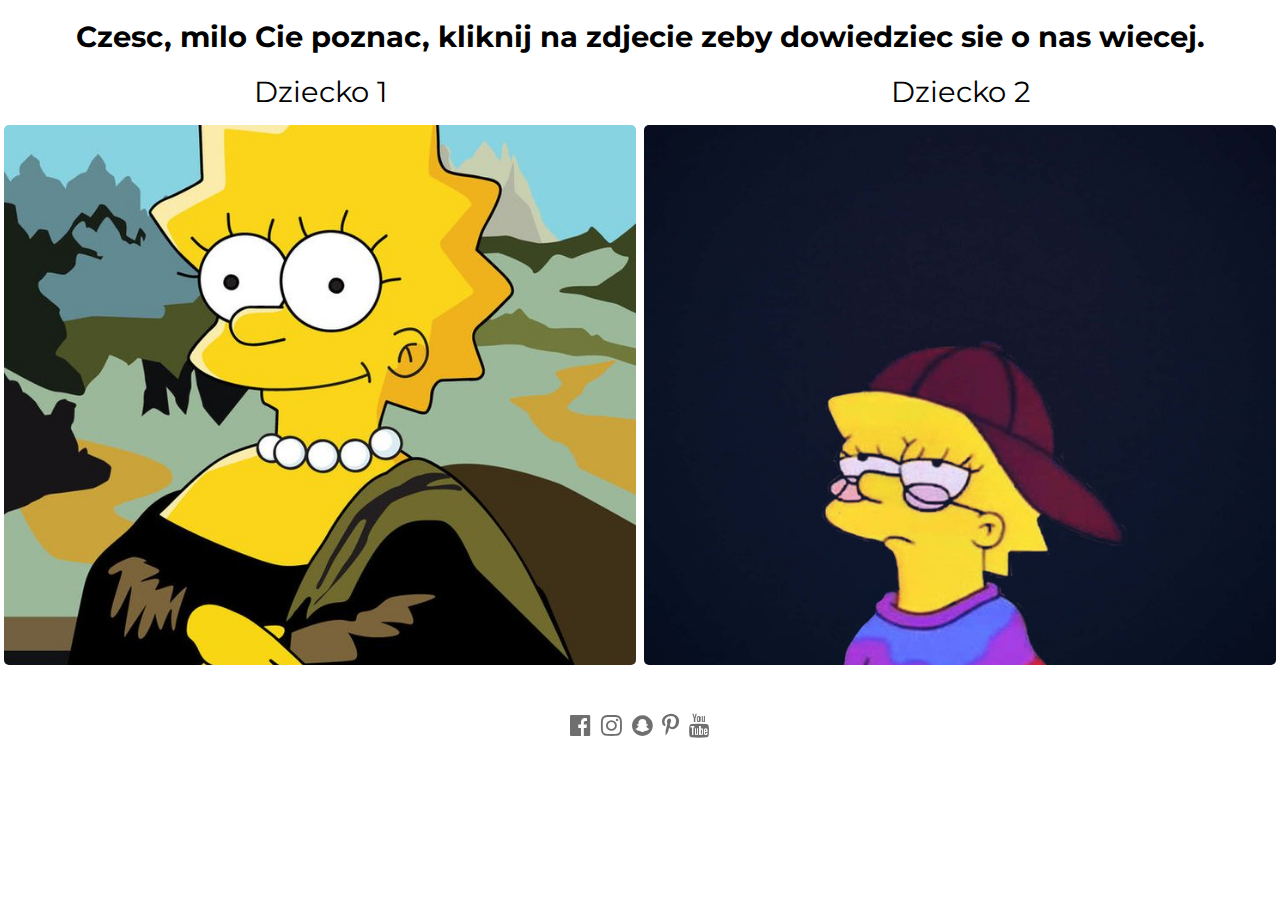
<file: index.html>
<!DOCTYPE html>
<html>
<head>
<title>belikesisters</title>
<meta charset="UTF-8">
<meta name="viewport" content="width=device-width, initial-scale=1">
<link rel="stylesheet" href="style-main.css">
<link rel="stylesheet" href="https://fonts.googleapis.com/css?family=Montserrat">
<link rel="stylesheet" href="https://cdnjs.cloudflare.com/ajax/libs/font-awesome/4.7.0/css/font-awesome.min.css">
</head>
<body>
    <div class="bls-main-wrap">
        <h1 class="bls-hello-text">Czesc, milo Cie poznac, kliknij na zdjecie zeby dowiedziec sie o nas wiecej.</h1>
        <div class="bls-photo-row">
          <div class="bls-photo-half">
            <p class="bls-child-name">Dziecko 1</p>
            <a href="dziecko1.html" class="bls-image-container bls-image-container-left">
            </a>
          </div>
          <div class="bls-photo-half">
            <p class="bls-child-name">Dziecko 2</p>
            <a href="dziecko2.html" class="bls-image-container bls-image-container-right">
            </a>
          </div>
        </div>
    </div>
     <footer >
        <div class="bls-links-wrap">
          <a href="https://www.facebook.com/" target="_blank"><i class="fa fa-facebook-official bls-link"></i></a>
          <a href="https://www.instagram.com/" target="_blank"><i class="fa fa-instagram bls-link"></i></a>
          <a href="https://www.snapchat.com/" target="_blank"><i class="fa fa-snapchat bls-link"></i></a>
          <a href="https://www.pinterest.com/" target="_blank"><i class="fa fa-pinterest-p bls-link"></i></a>
          <a href="https://www.youtube.com/" target="_blank"><i class="fa fa-youtube bls-link"></i></a>
        </div>
     </footer>
</body>
</html>
</file>
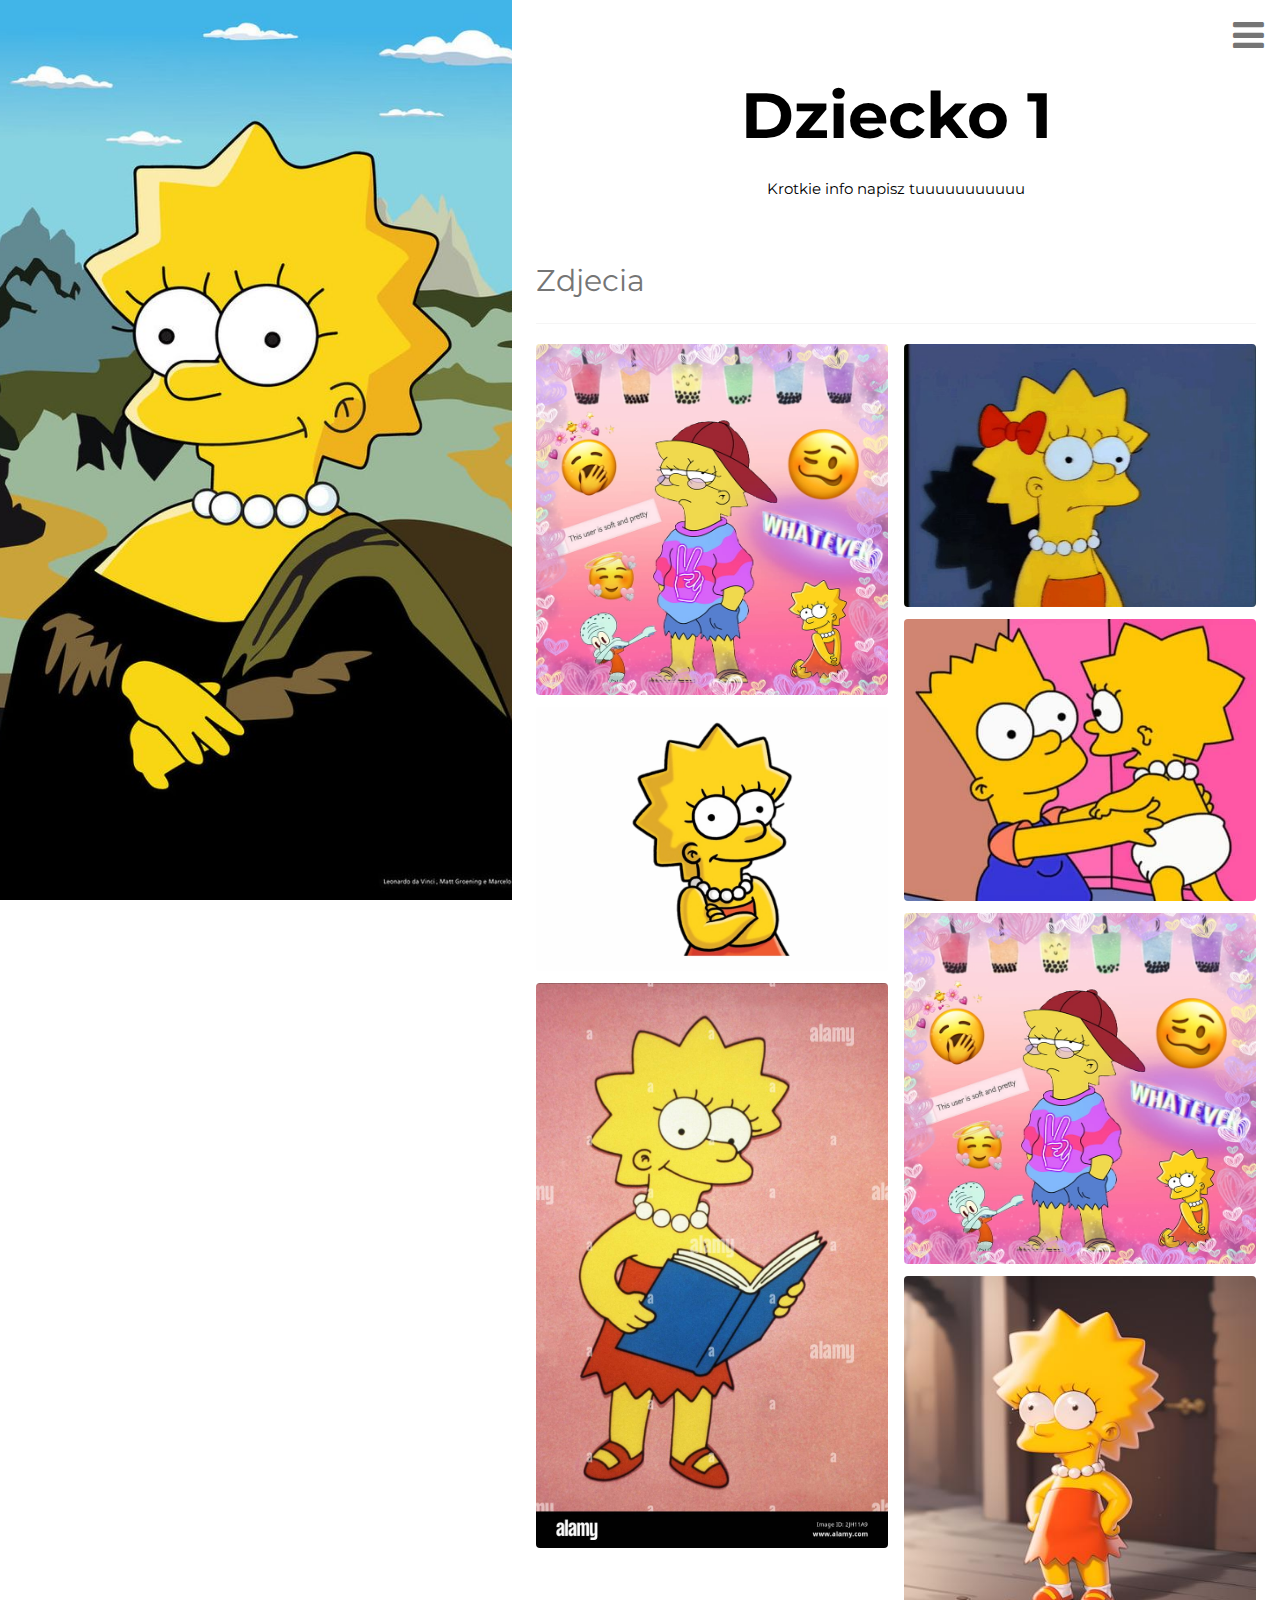
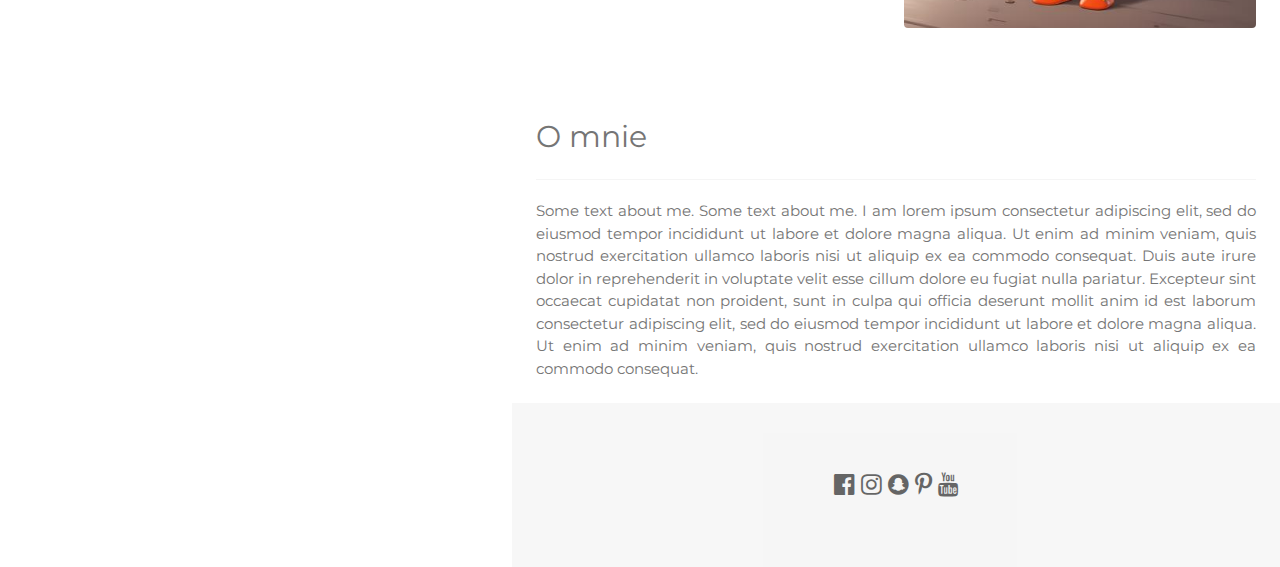
<file: dziecko1.html>
<!DOCTYPE html>
<html>
<head>
<title>dziecko 1</title>
<meta charset="UTF-8">
<meta name="viewport" content="width=device-width, initial-scale=1">
<link rel="stylesheet" href="style.css">
<link rel="stylesheet" href="style-main.css">
<link rel="stylesheet" href="https://fonts.googleapis.com/css?family=Montserrat">
<link rel="stylesheet" href="https://cdnjs.cloudflare.com/ajax/libs/font-awesome/4.7.0/css/font-awesome.min.css">
</head>
<body>

<!-- Sidebar with image -->
<nav class="w3-sidebar w3-hide-medium w3-hide-small bls-navigation-sidebar">
  <div class="bls-child-bg-img bls-child-1-bg-img"></div>
</nav>

<!-- Hidden Sidebar (reveals when clicked on menu icon)-->
<nav class="w3-sidebar w3-black w3-animate-right w3-xxlarge bls-child-navigation" id="mySidebar">
  <a href="javascript:void(0)" onclick="closeNav()" class="w3-button w3-black w3-xxxlarge w3-display-topright bls-naigation-link">
    <i class="fa fa-remove"></i>
  </a>
  <div class="w3-bar-block w3-center">
    <a href="index.html" class="w3-bar-item w3-button w3-text-grey w3-hover-black" onclick="closeNav()">Strona główna</a>
    <a href="dziecko2.html" class="w3-bar-item w3-button w3-text-grey w3-hover-black" onclick="closeNav()">Dziecko 2</a>
    <a href="#portfolio" class="w3-bar-item w3-button w3-text-grey w3-hover-black" onclick="closeNav()">Zdjecia</a>
    <a href="#about" class="w3-bar-item w3-button w3-text-grey w3-hover-black" onclick="closeNav()">O mnie</a>
    <!-- <a href="#contact" class="w3-bar-item w3-button w3-text-grey w3-hover-black" onclick="closeNav()">Kontakt</a> -->
  </div>
</nav>

<!-- Page Content -->
<div class="w3-main w3-padding-large bls-child-main">

  <!-- Menu icon to open sidebar -->
  <span class="w3-button w3-top w3-white w3-xxlarge w3-text-grey w3-hover-text-black bls-navigation-button" onclick="openNav()"><i class="fa fa-bars"></i></span>

  <!-- Header -->
  <header class="w3-container w3-center bls-info-container" id="home">
    <h1 class="w3-jumbo"><b>Dziecko 1</b></h1>
    <p>Krotkie info napisz tuuuuuuuuuuu</p>
    <img src="./images/profile_girl_1.jpg" class="w3-image w3-hide-large w3-hide-small w3-round bls-info-img-small">
    <img src="./images/profile_girl_1.jpg" class="w3-image w3-hide-large w3-hide-medium w3-round bls-info-img-large">
  </header>

  <!-- Portfolio Section -->
  <div class="w3-padding-32 w3-content" id="portfolio">
    <h2 class="w3-text-grey">Zdjecia</h2>
    <hr class="w3-opacity">

    <!-- Grid for photos -->
    <div class="w3-row-padding" style="margin:0 -16px">
      <div class="w3-half ">
        <img src="./images/wedding.jpg" class="w3-round bls-child-big-img">
        <img src="./images/rocks.jpg" class="w3-round bls-child-big-img">
        <img src="./images/sailboat.jpg" class="w3-round bls-child-big-img">
      </div>

      <div class="w3-half">
        <img src="./images/underwater.jpg" class="w3-round bls-child-big-img">
        <img src="./images/chef.jpg" class="w3-round bls-child-big-img">
        <img src="./images/wedding.jpg" class="w3-round bls-child-big-img">
        <img src="./images/p6.jpg" class="w3-round bls-child-big-img">
      </div>
    <!-- End photo grid -->
    </div>
  <!-- End Portfolio Section -->
  </div>

  <!-- About Section -->
  <div class="w3-content w3-justify w3-text-grey w3-padding-32" id="about">
    <h2>O mnie</h2>
    <hr class="w3-opacity">
    <p>Some text about me. Some text about me. I am lorem ipsum consectetur adipiscing elit, sed do eiusmod tempor incididunt ut labore et dolore magna aliqua. Ut enim ad minim veniam, quis nostrud exercitation ullamco laboris nisi ut aliquip ex ea commodo
      consequat. Duis aute irure dolor in reprehenderit in voluptate velit esse cillum dolore eu fugiat nulla pariatur. Excepteur sint occaecat cupidatat non proident, sunt in culpa qui officia deserunt mollit anim id est laborum consectetur adipiscing
      elit, sed do eiusmod tempor incididunt ut labore et dolore magna aliqua. Ut enim ad minim veniam, quis nostrud exercitation ullamco laboris nisi ut aliquip ex ea commodo consequat.
    </p>
  <!-- End About Section -->
  </div>

  <!-- Contact Section -->
  <!-- <div class="w3-padding-32 w3-content w3-text-grey" id="contact" style="margin-bottom:64px">
    <h2>Kontakt</h2>
    <hr class="w3-opacity">

    <div class="w3-section">
      <p><i class="fa fa-map-marker fa-fw w3-xxlarge w3-margin-right"></i> <a class="w3-link-decoration" href="https://maps.google.com/maps?q=Lodz" target="_blank">Lodz, Polska</a></p>
      <p><i class="fa fa-phone fa-fw w3-xxlarge w3-margin-right"></i> Telefon: <a class="w3-link-decoration" href="tel:+48000000000">+48 000000000</a></p>
      <p><i class="fa fa-envelope fa-fw w3-xxlarge w3-margin-right"> </i> Email: <a class="w3-link-decoration" href="mailto:mail@mail.com">mail@mail.com</a></p>
    </div> -->

    <!-- Image of location/map -->
    <!-- <img src="./images/map.jpg" class="w3-image w3-greyscale" style="width:100%;margin:32px 0"> -->

    <!-- <p>Skontaktujmy się. Wyślij mi wiadomość:</p>
    <form action="/action_page.php" target="_blank">
      <p><input class="w3-input w3-padding-16 w3-border" type="text" placeholder="Imie" required name="Imie"></p>
      <p><input class="w3-input w3-padding-16 w3-border" type="text" placeholder="Email" required name="Email"></p>
      <p><input class="w3-input w3-padding-16 w3-border" type="text" placeholder="Temat" required name="Temat"></p>
      <p><input class="w3-input w3-padding-16 w3-border" type="text" placeholder="Wiadomość" required name="Wiadomość"></p>
      <p>
        <button class="w3-button w3-light-grey w3-padding-large" type="submit">
          <i class="fa fa-paper-plane"></i> Wyślij wiadomość
        </button>
      </p>
    </form> -->
  <!-- End Contact Section -->
  <!-- </div>   -->

  <!-- Footer -->
  <footer class="w3-container w3-padding-64 w3-light-grey w3-center w3-opacity w3-xlarge bls-child-footer">
    <a href="https://www.facebook.com/" target="_blank"><i class="fa fa-facebook-official w3-hover-opacity"></i></a>
    <a href="https://www.instagram.com/" target="_blank"><i class="fa fa-instagram w3-hover-opacity"></i></a>
    <a href="https://www.snapchat.com/" target="_blank"><i class="fa fa-snapchat w3-hover-opacity"></i></a>
    <a href="https://www.pinterest.com/" target="_blank"><i class="fa fa-pinterest-p w3-hover-opacity"></i></a>
    <a href="https://www.youtube.com/" target="_blank"><i class="fa fa-youtube w3-hover-opacity"></i></a>
  <!-- End footer -->
  </footer>

<!-- END PAGE CONTENT -->
</div>

<script>
// Open and close sidebar
function openNav() {
  document.getElementById("mySidebar").style.width = "60%";
  document.getElementById("mySidebar").style.display = "block";
}

function closeNav() {
  document.getElementById("mySidebar").style.display = "none";
}
</script>

</body>
</html>
</file>
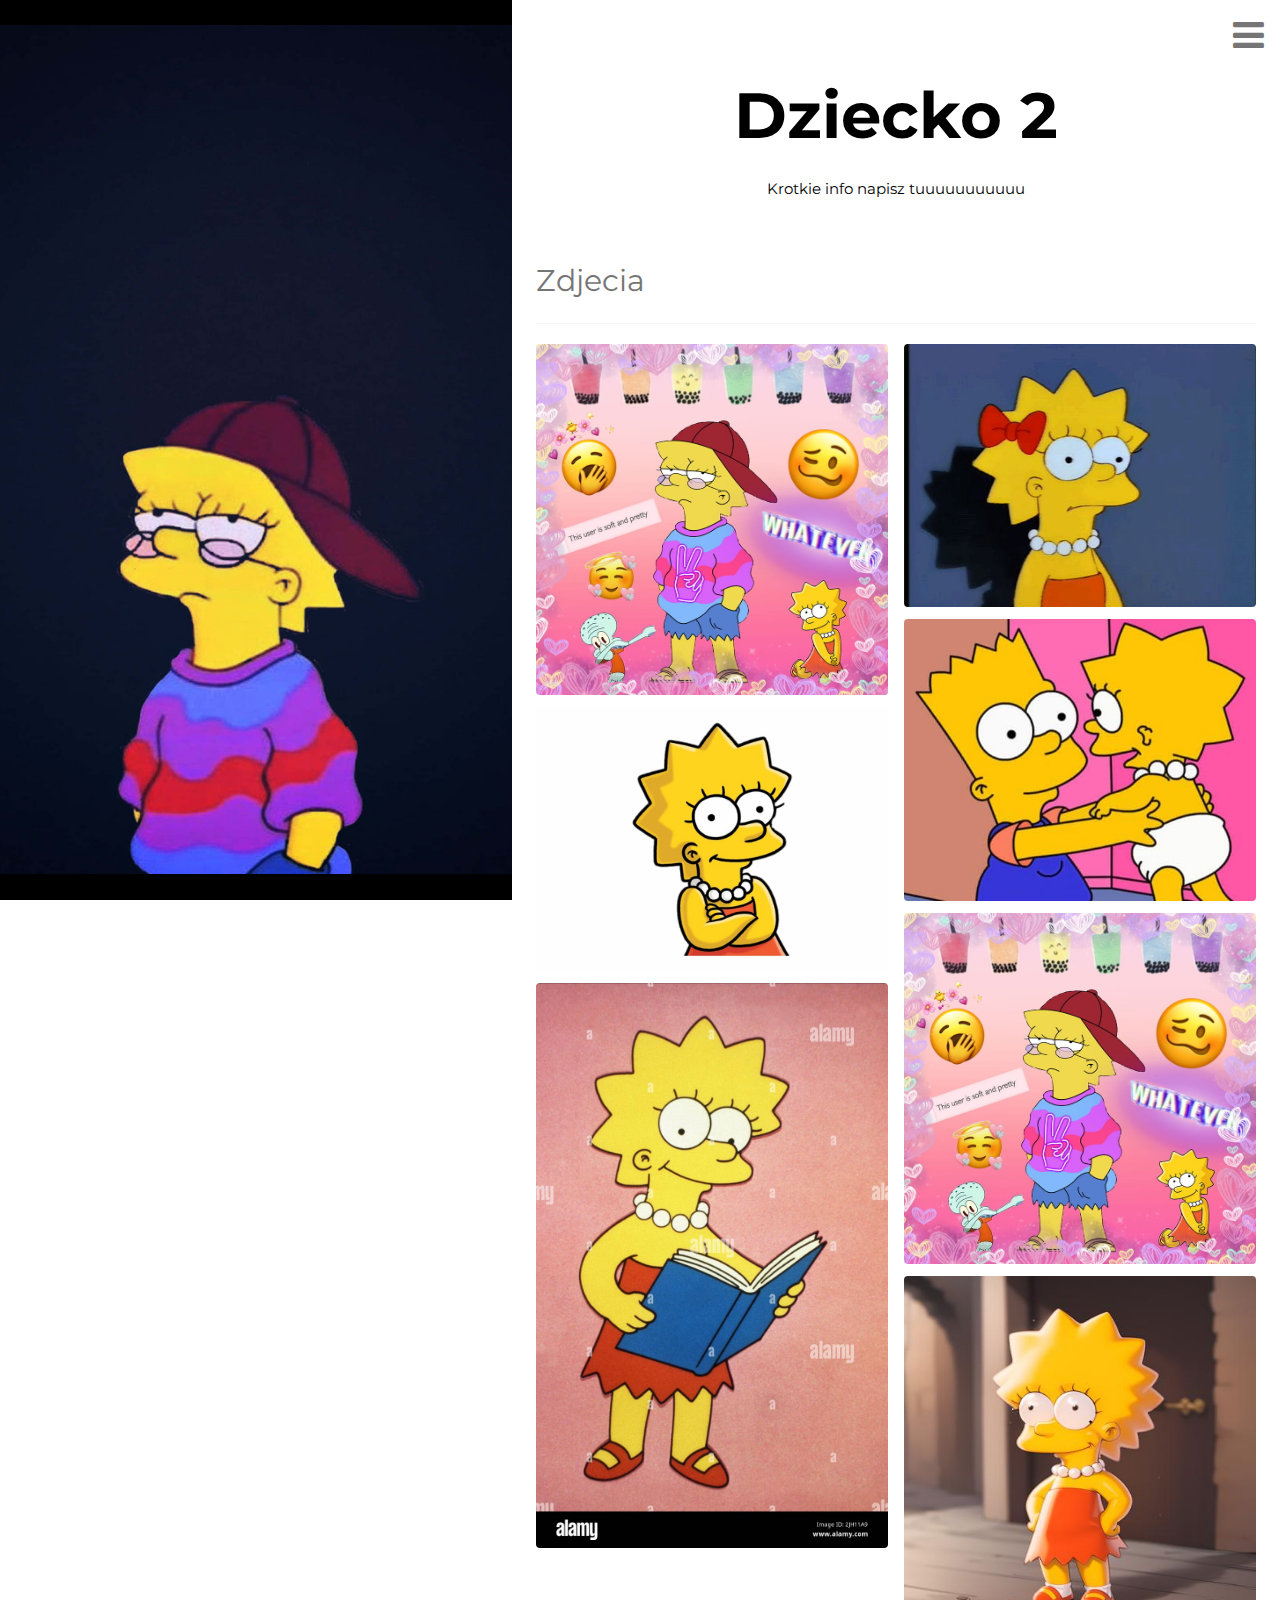
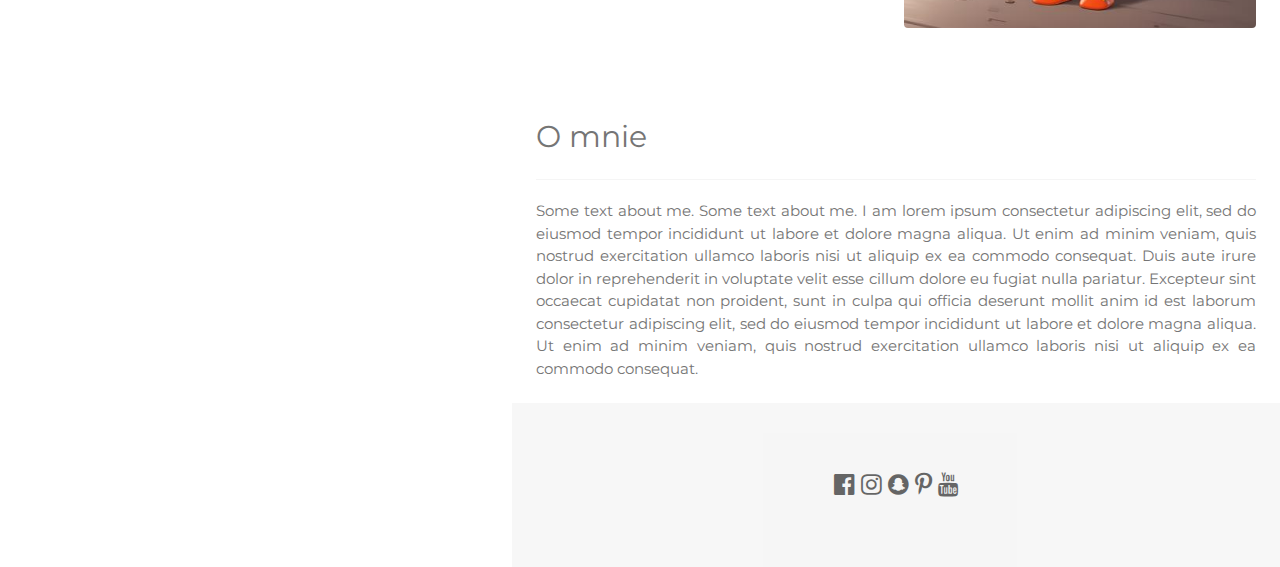
<file: dziecko2.html>
<!DOCTYPE html>
<html>
<head>
<title>dziecko 2</title>
<meta charset="UTF-8">
<meta name="viewport" content="width=device-width, initial-scale=1">
<link rel="stylesheet" href="style.css">
<link rel="stylesheet" href="style-main.css">
<link rel="stylesheet" href="https://fonts.googleapis.com/css?family=Montserrat">
<link rel="stylesheet" href="https://cdnjs.cloudflare.com/ajax/libs/font-awesome/4.7.0/css/font-awesome.min.css">
</head>
<body>

<!-- Sidebar with image -->
<nav class="w3-sidebar w3-hide-medium w3-hide-small bls-navigation-sidebar">
  <div class="bls-child-bg-img bls-child-2-bg-img"></div>
</nav>

<!-- Hidden Sidebar (reveals when clicked on menu icon)-->
<nav class="w3-sidebar w3-black w3-animate-right w3-xxlarge bls-child-navigation" id="mySidebar">
  <a href="javascript:void(0)" onclick="closeNav()" class="w3-button w3-black w3-xxxlarge w3-display-topright bls-naigation-link">
    <i class="fa fa-remove"></i>
  </a>
  <div class="w3-bar-block w3-center">
    <a href="index.html" class="w3-bar-item w3-button w3-text-grey w3-hover-black" onclick="closeNav()">Strona główna</a>
    <a href="dziecko1.html" class="w3-bar-item w3-button w3-text-grey w3-hover-black" onclick="closeNav()">Dziecko 1</a>
    <a href="#portfolio" class="w3-bar-item w3-button w3-text-grey w3-hover-black" onclick="closeNav()">Zdjecia</a>
    <a href="#about" class="w3-bar-item w3-button w3-text-grey w3-hover-black" onclick="closeNav()">O mnie</a>
    <!-- <a href="#contact" class="w3-bar-item w3-button w3-text-grey w3-hover-black" onclick="closeNav()">Kontakt</a> -->
  </div>
</nav>

<!-- Page Content -->
<div class="w3-main w3-padding-large bls-child-main">

  <!-- Menu icon to open sidebar -->
  <span class="w3-button w3-top w3-white w3-xxlarge w3-text-grey w3-hover-text-black bls-navigation-button" onclick="openNav()"><i class="fa fa-bars"></i></span>

  <!-- Header -->
  <header class="w3-container w3-center bls-info-container" id="home">
    <h1 class="w3-jumbo"><b>Dziecko 2</b></h1>
    <p>Krotkie info napisz tuuuuuuuuuuu</p>
    <img src="./images/profile_girl_2.jpg" class="w3-image w3-hide-large w3-hide-small w3-round bls-info-img-small">
    <img src="./images/profile_girl_2.jpg" class="w3-image w3-hide-large w3-hide-medium w3-round bls-info-img-large">
  </header>

  <!-- Portfolio Section -->
  <div class="w3-padding-32 w3-content" id="portfolio">
    <h2 class="w3-text-grey">Zdjecia</h2>
    <hr class="w3-opacity">

    <!-- Grid for photos -->
    <div class="w3-row-padding" style="margin:0 -16px">
      <div class="w3-half ">
        <img src="./images/wedding.jpg" class="w3-round bls-child-big-img">
        <img src="./images/rocks.jpg" class="w3-round bls-child-big-img">
        <img src="./images/sailboat.jpg" class="w3-round bls-child-big-img">
      </div>

      <div class="w3-half">
        <img src="./images/underwater.jpg" class="w3-round bls-child-big-img">
        <img src="./images/chef.jpg" class="w3-round bls-child-big-img">
        <img src="./images/wedding.jpg" class="w3-round bls-child-big-img">
        <img src="./images/p6.jpg" class="w3-round bls-child-big-img">
      </div>
    <!-- End photo grid -->
    </div>
  <!-- End Portfolio Section -->
  </div>

  <!-- About Section -->
  <div class="w3-content w3-justify w3-text-grey w3-padding-32" id="about">
    <h2>O mnie</h2>
    <hr class="w3-opacity">
    <p>Some text about me. Some text about me. I am lorem ipsum consectetur adipiscing elit, sed do eiusmod tempor incididunt ut labore et dolore magna aliqua. Ut enim ad minim veniam, quis nostrud exercitation ullamco laboris nisi ut aliquip ex ea commodo
      consequat. Duis aute irure dolor in reprehenderit in voluptate velit esse cillum dolore eu fugiat nulla pariatur. Excepteur sint occaecat cupidatat non proident, sunt in culpa qui officia deserunt mollit anim id est laborum consectetur adipiscing
      elit, sed do eiusmod tempor incididunt ut labore et dolore magna aliqua. Ut enim ad minim veniam, quis nostrud exercitation ullamco laboris nisi ut aliquip ex ea commodo consequat.
    </p>
  <!-- End About Section -->
  </div>

  <!-- Contact Section -->
  <!-- <div class="w3-padding-32 w3-content w3-text-grey" id="contact" style="margin-bottom:64px">
    <h2>Kontakt</h2>
    <hr class="w3-opacity">

    <div class="w3-section">
      <p><i class="fa fa-map-marker fa-fw w3-xxlarge w3-margin-right"></i> <a class="w3-link-decoration" href="https://maps.google.com/maps?q=Lodz" target="_blank">Lodz, Polska</a></p>
      <p><i class="fa fa-phone fa-fw w3-xxlarge w3-margin-right"></i> Telefon: <a class="w3-link-decoration" href="tel:+48000000000">+48 000000000</a></p>
      <p><i class="fa fa-envelope fa-fw w3-xxlarge w3-margin-right"> </i> Email: <a class="w3-link-decoration" href="mailto:mail@mail.com">mail@mail.com</a></p>
    </div> -->

    <!-- Image of location/map -->
    <!-- <img src="./images/map.jpg" class="w3-image w3-greyscale" style="width:100%;margin:32px 0"> -->

    <!-- <p>Skontaktujmy się. Wyślij mi wiadomość:</p>
    <form action="/action_page.php" target="_blank">
      <p><input class="w3-input w3-padding-16 w3-border" type="text" placeholder="Imie" required name="Imie"></p>
      <p><input class="w3-input w3-padding-16 w3-border" type="text" placeholder="Email" required name="Email"></p>
      <p><input class="w3-input w3-padding-16 w3-border" type="text" placeholder="Temat" required name="Temat"></p>
      <p><input class="w3-input w3-padding-16 w3-border" type="text" placeholder="Wiadomość" required name="Wiadomość"></p>
      <p>
        <button class="w3-button w3-light-grey w3-padding-large" type="submit">
          <i class="fa fa-paper-plane"></i> Wyślij wiadomość
        </button>
      </p>
    </form> -->
  <!-- End Contact Section -->
  <!-- </div>   -->

  <!-- Footer -->
  <footer class="w3-container w3-padding-64 w3-light-grey w3-center w3-opacity w3-xlarge bls-child-footer">
    <a href="https://www.facebook.com/" target="_blank"><i class="fa fa-facebook-official w3-hover-opacity"></i></a>
    <a href="https://www.instagram.com/" target="_blank"><i class="fa fa-instagram w3-hover-opacity"></i></a>
    <a href="https://www.snapchat.com/" target="_blank"><i class="fa fa-snapchat w3-hover-opacity"></i></a>
    <a href="https://www.pinterest.com/" target="_blank"><i class="fa fa-pinterest-p w3-hover-opacity"></i></a>
    <a href="https://www.youtube.com/" target="_blank"><i class="fa fa-youtube w3-hover-opacity"></i></a>
  <!-- End footer -->
  </footer>

<!-- END PAGE CONTENT -->
</div>

<script>
// Open and close sidebar
function openNav() {
  document.getElementById("mySidebar").style.width = "60%";
  document.getElementById("mySidebar").style.display = "block";
}

function closeNav() {
  document.getElementById("mySidebar").style.display = "none";
}
</script>

</body>
</html>
</file>
<file: style-main.css>
body, h1,h2,h3,h4,h5,h6 {
    font-family: "Montserrat", sans-serif
  }
  .bls-hello-text{
    font-size:1.8em
  }
  .bls-child-name{
    font-size:1.9em;
    /* border: solid 3px red; */
    margin: 4 0 4 0;
  }

  body{
    box-sizing: border-box;
    margin: 0;
    padding: 0;
    height: 100%;
  }
  /* Style the images within the containers */
  .bls-main-wrap {
    text-align: center;
    display:flex;
    flex-direction: column;

  }
  .bls-photo-row{
    /* border:solid 3px blue; */
    display:flex;
  }

  .bls-photo-half {
    /* border: solid 3px green; */
    width: 50%;
    padding:0 30px 0 30px;

  }

  .bls-image-container{
    display: block;
    border-radius: 5px;
    background-repeat: no-repeat;
    background-size: cover; /*contain*/
    background-position: center;
    min-height: 100px;
    min-width: 100px;
    height: 70vh;
    /* border: solid 3px blueviolet; */
    margin-left: auto;
    margin-right: auto;
  }
  .bls-image-container-left{
    background-image: url('./images/profile_girl_1.jpg');
  }
  .bls-image-container-right{
    background-image: url('./images/profile_girl_2.jpg');
  }

  /* footer */
  .bls-links-wrap{
    display: flex;
    justify-content: center;
    /* border: solid 3px blue; */
    margin-top: 1em;
    font-size:28px;
    width:auto;
  }

.bls-link {
  margin: 1em 0.2em;
  opacity: 0.6;
  filter: grayscale(100%)
}

.bls-link:hover {
  transition: 0.7s;
  opacity: 1;
}

/* child pages custom */
.bls-child-big-img {
  margin-bottom: 12px;
  width:100%
}
.bls-child-bg-img {
  background-position: center;
  background-repeat: no-repeat;
  background-size: cover;

  min-height: 100%;
}

.bls-child-1-bg-img{
  background-image: url('./images/profile_girl_1.jpg')
}
.bls-child-2-bg-img{
  background-image: url('./images/profile_girl_2.jpg')
}
.bls-info-container{
  padding: 3rem 0 0 0
}
.bls-info-img-small{
  display:block;
  width:60%;
  margin:auto
}
.bls-info-img-large{
  width:1000;
  height:1333
}
.bls-child-main{
  margin-left:40%
}
.bls-child-navigation{
  display:none;
  padding-top:150px;
  right:0;
  z-index:2
}
.bls-naigation-link{
  padding:0 12px
}
.bls-navigation-sidebar{
  width:40%
}
.bls-navigation-button{
  width:auto;
  right:0
}
.bls-child-footer{
  margin:-24px
}
/* -------------------------- media ---------------------- */
@media only screen and (max-width: 1280px) {
    .bls-child-name{
        font-size: 1.8rem;
        margin: 0 0 1rem 0;
      }
    .bls-photo-row{
      /* <!-- border: solid 3px green; --> */
      width: 100%;
      display: flex;
      flex-direction: row;

    }
    .bls-photo-half {
    /* border: solid 3px green; */
        width: 50%;
        padding:0 4px 0 4px;
    }

    .bls-main-wrap {
        min-height: 400px;
        max-height: 100vh;
    }
    .bls-image-container{
      background-size: cover; /*contain*/
      background-position: center;
      max-height: 60vh;
    }
    /* footer */
    .bls-links-wrap{
      display: flex;
      justify-content: center;
      /* border: solid 3px blue; */
      margin-top: 1em;
      font-size:24px;
      width:auto;
    }
}

@media only screen and (max-width: 768px) {

    .bls-hello-text{
        font-size:1.8em;
        margin: 1rem;
      }
      .bls-child-name{
        font-size:1.8em;
        /* border: solid 3px red; */
        margin: 0.5rem;
      }
      .bls-photo-row{
      /* border: solid 3px green; */
      display: flex;
      flex-direction: column;
      justify-content: center;
    }
    .bls-photo-half {
      width: 100vw;
      padding: 0;
    }
    .bls-bag-image-container{
        background-size: cover; /*contain*/
        background-position: center;
        margin: 10px;
      }
      .bls-main-wrap {
        max-height: 100%;
        width:100%;
    }
  }
</file>
<file: style.css>
/* W3.CSS 4.15 December 2020 by Jan Egil and Borge Refsnes */
html {
    box-sizing: border-box
}

*,
*:before,
*:after {
    box-sizing: inherit
}

/* Extract from normalize.css by Nicolas Gallagher and Jonathan Neal git.io/normalize */
html {
    -ms-text-size-adjust: 100%;
    -webkit-text-size-adjust: 100%
}

body {
    margin: 0
}

article,
aside,
details,
figcaption,
figure,
footer,
header,
main,
menu,
nav,
section {
    display: block
}

summary {
    display: list-item
}

audio,
canvas,
progress,
video {
    display: inline-block
}

progress {
    vertical-align: baseline
}

audio:not([controls]) {
    display: none;
    height: 0
}

[hidden],
template {
    display: none
}

a {
    background-color: transparent
}

a:active,
a:hover {
    outline-width: 0
}

abbr[title] {
    border-bottom: none;
    text-decoration: underline;
    text-decoration: underline dotted
}

b,
strong {
    font-weight: bolder
}

dfn {
    font-style: italic
}

mark {
    background: #ff0;
    color: #000
}

small {
    font-size: 80%
}

sub,
sup {
    font-size: 75%;
    line-height: 0;
    position: relative;
    vertical-align: baseline
}

sub {
    bottom: -0.25em
}

sup {
    top: -0.5em
}

figure {
    margin: 1em 40px
}

img {
    border-style: none
}

code,
kbd,
pre,
samp {
    font-family: monospace, monospace;
    font-size: 1em
}

hr {
    box-sizing: content-box;
    height: 0;
    overflow: visible
}

button,
input,
select,
textarea,
optgroup {
    font: inherit;
    margin: 0
}

optgroup {
    font-weight: bold
}

button,
input {
    overflow: visible
}

button,
select {
    text-transform: none
}

button,
[type=button],
[type=reset],
[type=submit] {
    -webkit-appearance: button
}

button::-moz-focus-inner,
[type=button]::-moz-focus-inner,
[type=reset]::-moz-focus-inner,
[type=submit]::-moz-focus-inner {
    border-style: none;
    padding: 0
}

button:-moz-focusring,
[type=button]:-moz-focusring,
[type=reset]:-moz-focusring,
[type=submit]:-moz-focusring {
    outline: 1px dotted ButtonText
}

fieldset {
    border: 1px solid #c0c0c0;
    margin: 0 2px;
    padding: .35em .625em .75em
}

legend {
    color: inherit;
    display: table;
    max-width: 100%;
    padding: 0;
    white-space: normal
}

textarea {
    overflow: auto
}

[type=checkbox],
[type=radio] {
    padding: 0
}

[type=number]::-webkit-inner-spin-button,
[type=number]::-webkit-outer-spin-button {
    height: auto
}

[type=search] {
    -webkit-appearance: textfield;
    outline-offset: -2px
}

[type=search]::-webkit-search-decoration {
    -webkit-appearance: none
}

::-webkit-file-upload-button {
    -webkit-appearance: button;
    font: inherit
}

/* End extract */
html,
body {
    font-family: Verdana, sans-serif;
    font-size: 15px;
    line-height: 1.5
}

html {
    overflow-x: hidden
}

h1 {
    font-size: 36px
}

h2 {
    font-size: 30px
}

h3 {
    font-size: 24px
}

h4 {
    font-size: 20px
}

h5 {
    font-size: 18px
}

h6 {
    font-size: 16px
}

.w3-serif {
    font-family: serif
}

.w3-sans-serif {
    font-family: sans-serif
}

.w3-cursive {
    font-family: cursive
}

.w3-monospace {
    font-family: monospace
}

h1,
h2,
h3,
h4,
h5,
h6 {
    font-family: "Segoe UI", Arial, sans-serif;
    font-weight: 400;
    margin: 10px 0
}

.w3-wide {
    letter-spacing: 4px
}

hr {
    border: 0;
    border-top: 1px solid #eee;
    margin: 20px 0
}

.w3-image {
    max-width: 100%;
    height: auto
}

img {
    vertical-align: middle
}

a {
    color: inherit
}

.w3-table,
.w3-table-all {
    border-collapse: collapse;
    border-spacing: 0;
    width: 100%;
    display: table
}

.w3-table-all {
    border: 1px solid #ccc
}

.w3-bordered tr,
.w3-table-all tr {
    border-bottom: 1px solid #ddd
}

.w3-striped tbody tr:nth-child(even) {
    background-color: #f1f1f1
}

.w3-table-all tr:nth-child(odd) {
    background-color: #fff
}

.w3-table-all tr:nth-child(even) {
    background-color: #f1f1f1
}

.w3-hoverable tbody tr:hover,
.w3-ul.w3-hoverable li:hover {
    background-color: #ccc
}

.w3-centered tr th,
.w3-centered tr td {
    text-align: center
}

.w3-table td,
.w3-table th,
.w3-table-all td,
.w3-table-all th {
    padding: 8px 8px;
    display: table-cell;
    text-align: left;
    vertical-align: top
}

.w3-table th:first-child,
.w3-table td:first-child,
.w3-table-all th:first-child,
.w3-table-all td:first-child {
    padding-left: 16px
}

.w3-btn,
.w3-button {
    border: none;
    display: inline-block;
    padding: 8px 16px;
    vertical-align: middle;
    overflow: hidden;
    text-decoration: none;
    color: inherit;
    background-color: inherit;
    text-align: center;
    cursor: pointer;
    white-space: nowrap
}

.w3-btn:hover {
    box-shadow: 0 8px 16px 0 rgba(0, 0, 0, 0.2), 0 6px 20px 0 rgba(0, 0, 0, 0.19)
}

.w3-btn,
.w3-button {
    -webkit-touch-callout: none;
    -webkit-user-select: none;
    -khtml-user-select: none;
    -moz-user-select: none;
    -ms-user-select: none;
    user-select: none
}

.w3-disabled,
.w3-btn:disabled,
.w3-button:disabled {
    cursor: not-allowed;
    opacity: 0.3
}

.w3-disabled *,
:disabled * {
    pointer-events: none
}

.w3-btn.w3-disabled:hover,
.w3-btn:disabled:hover {
    box-shadow: none
}

.w3-badge,
.w3-tag {
    background-color: #000;
    color: #fff;
    display: inline-block;
    padding-left: 8px;
    padding-right: 8px;
    text-align: center
}

.w3-badge {
    border-radius: 50%
}

.w3-ul {
    list-style-type: none;
    padding: 0;
    margin: 0
}

.w3-ul li {
    padding: 8px 16px;
    border-bottom: 1px solid #ddd
}

.w3-ul li:last-child {
    border-bottom: none
}

.w3-tooltip,
.w3-display-container {
    position: relative
}

.w3-tooltip .w3-text {
    display: none
}

.w3-tooltip:hover .w3-text {
    display: inline-block
}

.w3-ripple:active {
    opacity: 0.5
}

.w3-ripple {
    transition: opacity 0s
}

.w3-input {
    padding: 8px;
    display: block;
    border: none;
    border-bottom: 1px solid #ccc;
    width: 100%
}

.w3-select {
    padding: 9px 0;
    width: 100%;
    border: none;
    border-bottom: 1px solid #ccc
}

.w3-dropdown-click,
.w3-dropdown-hover {
    position: relative;
    display: inline-block;
    cursor: pointer
}

.w3-dropdown-hover:hover .w3-dropdown-content {
    display: block
}

.w3-dropdown-hover:first-child,
.w3-dropdown-click:hover {
    background-color: #ccc;
    color: #000
}

.w3-dropdown-hover:hover>.w3-button:first-child,
.w3-dropdown-click:hover>.w3-button:first-child {
    background-color: #ccc;
    color: #000
}

.w3-dropdown-content {
    cursor: auto;
    color: #000;
    background-color: #fff;
    display: none;
    position: absolute;
    min-width: 160px;
    margin: 0;
    padding: 0;
    z-index: 1
}

.w3-check,
.w3-radio {
    width: 24px;
    height: 24px;
    position: relative;
    top: 6px
}

.w3-sidebar {
    height: 100%;
    width: 200px;
    background-color: #fff;
    position: fixed !important;
    z-index: 1;
    overflow: auto
}

.w3-bar-block .w3-dropdown-hover,
.w3-bar-block .w3-dropdown-click {
    width: 100%
}

.w3-bar-block .w3-dropdown-hover .w3-dropdown-content,
.w3-bar-block .w3-dropdown-click .w3-dropdown-content {
    min-width: 100%
}

.w3-bar-block .w3-dropdown-hover .w3-button,
.w3-bar-block .w3-dropdown-click .w3-button {
    width: 100%;
    text-align: left;
    padding: 8px 16px
}

.w3-main,
#main {
    transition: margin-left .4s
}

.w3-modal {
    z-index: 3;
    display: none;
    padding-top: 100px;
    position: fixed;
    left: 0;
    top: 0;
    width: 100%;
    height: 100%;
    overflow: auto;
    background-color: rgb(0, 0, 0);
    background-color: rgba(0, 0, 0, 0.4)
}

.w3-modal-content {
    margin: auto;
    background-color: #fff;
    position: relative;
    padding: 0;
    outline: 0;
    width: 600px
}

.w3-bar {
    width: 100%;
    overflow: hidden
}

.w3-center .w3-bar {
    display: inline-block;
    width: auto
}

.w3-bar .w3-bar-item {
    padding: 8px 16px;
    float: left;
    width: auto;
    border: none;
    display: block;
    outline: 0
}

.w3-bar .w3-dropdown-hover,
.w3-bar .w3-dropdown-click {
    position: static;
    float: left
}

.w3-bar .w3-button {
    white-space: normal
}

.w3-bar-block .w3-bar-item {
    width: 100%;
    display: block;
    padding: 8px 16px;
    text-align: left;
    border: none;
    white-space: normal;
    float: none;
    outline: 0
}

.w3-bar-block.w3-center .w3-bar-item {
    text-align: center
}

.w3-block {
    display: block;
    width: 100%
}

.w3-responsive {
    display: block;
    overflow-x: auto
}

.w3-container:after,
.w3-container:before,
.w3-panel:after,
.w3-panel:before,
.w3-row:after,
.w3-row:before,
.w3-row-padding:after,
.w3-row-padding:before,
.w3-cell-row:before,
.w3-cell-row:after,
.w3-clear:after,
.w3-clear:before,
.w3-bar:before,
.w3-bar:after {
    content: "";
    display: table;
    clear: both
}

.w3-col,
.w3-half,
.w3-third,
.w3-twothird,
.w3-threequarter,
.w3-quarter {
    float: left;
    width: 100%
}

.w3-col.s1 {
    width: 8.33333%
}

.w3-col.s2 {
    width: 16.66666%
}

.w3-col.s3 {
    width: 24.99999%
}

.w3-col.s4 {
    width: 33.33333%
}

.w3-col.s5 {
    width: 41.66666%
}

.w3-col.s6 {
    width: 49.99999%
}

.w3-col.s7 {
    width: 58.33333%
}

.w3-col.s8 {
    width: 66.66666%
}

.w3-col.s9 {
    width: 74.99999%
}

.w3-col.s10 {
    width: 83.33333%
}

.w3-col.s11 {
    width: 91.66666%
}

.w3-col.s12 {
    width: 99.99999%
}

@media (min-width:601px) {
    .w3-col.m1 {
        width: 8.33333%
    }

    .w3-col.m2 {
        width: 16.66666%
    }

    .w3-col.m3,
    .w3-quarter {
        width: 24.99999%
    }

    .w3-col.m4,
    .w3-third {
        width: 33.33333%
    }

    .w3-col.m5 {
        width: 41.66666%
    }

    .w3-col.m6,
    .w3-half {
        width: 49.99999%
    }

    .w3-col.m7 {
        width: 58.33333%
    }

    .w3-col.m8,
    .w3-twothird {
        width: 66.66666%
    }

    .w3-col.m9,
    .w3-threequarter {
        width: 74.99999%
    }

    .w3-col.m10 {
        width: 83.33333%
    }

    .w3-col.m11 {
        width: 91.66666%
    }

    .w3-col.m12 {
        width: 99.99999%
    }
}

@media (min-width:993px) {
    .w3-col.l1 {
        width: 8.33333%
    }

    .w3-col.l2 {
        width: 16.66666%
    }

    .w3-col.l3 {
        width: 24.99999%
    }

    .w3-col.l4 {
        width: 33.33333%
    }

    .w3-col.l5 {
        width: 41.66666%
    }

    .w3-col.l6 {
        width: 49.99999%
    }

    .w3-col.l7 {
        width: 58.33333%
    }

    .w3-col.l8 {
        width: 66.66666%
    }

    .w3-col.l9 {
        width: 74.99999%
    }

    .w3-col.l10 {
        width: 83.33333%
    }

    .w3-col.l11 {
        width: 91.66666%
    }

    .w3-col.l12 {
        width: 99.99999%
    }
}

.w3-rest {
    overflow: hidden
}

.w3-stretch {
    margin-left: -16px;
    margin-right: -16px
}

.w3-content,
.w3-auto {
    margin-left: auto;
    margin-right: auto
}

.w3-content {
    max-width: 980px
}

.w3-auto {
    max-width: 1140px
}

.w3-cell-row {
    display: table;
    width: 100%
}

.w3-cell {
    display: table-cell
}

.w3-cell-top {
    vertical-align: top
}

.w3-cell-middle {
    vertical-align: middle
}

.w3-cell-bottom {
    vertical-align: bottom
}

.w3-hide {
    display: none !important
}

.w3-show-block,
.w3-show {
    display: block !important
}

.w3-show-inline-block {
    display: inline-block !important
}

@media (max-width:1205px) {
    .w3-auto {
        max-width: 95%
    }
}

@media (max-width:600px) {
    .w3-modal-content {
        margin: 0 10px;
        width: auto !important
    }

    .w3-modal {
        padding-top: 30px
    }

    .w3-dropdown-hover.w3-mobile .w3-dropdown-content,
    .w3-dropdown-click.w3-mobile .w3-dropdown-content {
        position: relative
    }

    .w3-hide-small {
        display: none !important
    }

    .w3-mobile {
        display: block;
        width: 100% !important
    }

    .w3-bar-item.w3-mobile,
    .w3-dropdown-hover.w3-mobile,
    .w3-dropdown-click.w3-mobile {
        text-align: center
    }

    .w3-dropdown-hover.w3-mobile,
    .w3-dropdown-hover.w3-mobile .w3-btn,
    .w3-dropdown-hover.w3-mobile .w3-button,
    .w3-dropdown-click.w3-mobile,
    .w3-dropdown-click.w3-mobile .w3-btn,
    .w3-dropdown-click.w3-mobile .w3-button {
        width: 100%
    }
}

@media (max-width:768px) {
    .w3-modal-content {
        width: 500px
    }

    .w3-modal {
        padding-top: 50px
    }
}

@media (min-width:993px) {
    .w3-modal-content {
        width: 900px
    }

    .w3-hide-large {
        display: none !important
    }

    .w3-sidebar.w3-collapse {
        display: block !important
    }
}

@media (max-width:992px) and (min-width:601px) {
    .w3-hide-medium {
        display: none !important
    }
}

@media (max-width:992px) {
    .w3-sidebar.w3-collapse {
        display: none
    }

    .w3-main {
        margin-left: 0 !important;
        margin-right: 0 !important
    }

    .w3-auto {
        max-width: 100%
    }
}

.w3-top,
.w3-bottom {
    position: fixed;
    width: 100%;
    z-index: 1
}

.w3-top {
    top: 0
}

.w3-bottom {
    bottom: 0
}

.w3-overlay {
    position: fixed;
    display: none;
    width: 100%;
    height: 100%;
    top: 0;
    left: 0;
    right: 0;
    bottom: 0;
    background-color: rgba(0, 0, 0, 0.5);
    z-index: 2
}

.w3-display-topleft {
    position: absolute;
    left: 0;
    top: 0
}

.w3-display-topright {
    position: absolute;
    right: 0;
    top: 0
}

.w3-display-bottomleft {
    position: absolute;
    left: 0;
    bottom: 0
}

.w3-display-bottomright {
    position: absolute;
    right: 0;
    bottom: 0
}

.w3-display-middle {
    position: absolute;
    top: 50%;
    left: 50%;
    transform: translate(-50%, -50%);
    -ms-transform: translate(-50%, -50%)
}

.w3-display-left {
    position: absolute;
    top: 50%;
    left: 0%;
    transform: translate(0%, -50%);
    -ms-transform: translate(-0%, -50%)
}

.w3-display-right {
    position: absolute;
    top: 50%;
    right: 0%;
    transform: translate(0%, -50%);
    -ms-transform: translate(0%, -50%)
}

.w3-display-topmiddle {
    position: absolute;
    left: 50%;
    top: 0;
    transform: translate(-50%, 0%);
    -ms-transform: translate(-50%, 0%)
}

.w3-display-bottommiddle {
    position: absolute;
    left: 50%;
    bottom: 0;
    transform: translate(-50%, 0%);
    -ms-transform: translate(-50%, 0%)
}

.w3-display-container:hover .w3-display-hover {
    display: block
}

.w3-display-container:hover span.w3-display-hover {
    display: inline-block
}

.w3-display-hover {
    display: none
}

.w3-display-position {
    position: absolute
}

.w3-circle {
    border-radius: 50%
}

.w3-round-small {
    border-radius: 2px
}

.w3-round,
.w3-round-medium {
    border-radius: 4px
}

.w3-round-large {
    border-radius: 8px
}

.w3-round-xlarge {
    border-radius: 16px
}

.w3-round-xxlarge {
    border-radius: 32px
}

.w3-row-padding,
.w3-row-padding>.w3-half,
.w3-row-padding>.w3-third,
.w3-row-padding>.w3-twothird,
.w3-row-padding>.w3-threequarter,
.w3-row-padding>.w3-quarter,
.w3-row-padding>.w3-col {
    padding: 0 8px
}

.w3-container,
.w3-panel {
    padding: 0.01em 16px
}

.w3-panel {
    margin-top: 16px;
    margin-bottom: 16px
}

.w3-code,
.w3-codespan {
    font-family: Consolas, "courier new";
    font-size: 16px
}

.w3-code {
    width: auto;
    background-color: #fff;
    padding: 8px 12px;
    border-left: 4px solid #4CAF50;
    word-wrap: break-word
}

.w3-codespan {
    color: crimson;
    background-color: #f1f1f1;
    padding-left: 4px;
    padding-right: 4px;
    font-size: 110%
}

.w3-card,
.w3-card-2 {
    box-shadow: 0 2px 5px 0 rgba(0, 0, 0, 0.16), 0 2px 10px 0 rgba(0, 0, 0, 0.12)
}

.w3-card-4,
.w3-hover-shadow:hover {
    box-shadow: 0 4px 10px 0 rgba(0, 0, 0, 0.2), 0 4px 20px 0 rgba(0, 0, 0, 0.19)
}

.w3-spin {
    animation: w3-spin 2s infinite linear
}

@keyframes w3-spin {
    0% {
        transform: rotate(0deg)
    }

    100% {
        transform: rotate(359deg)
    }
}

.w3-animate-fading {
    animation: fading 10s infinite
}

@keyframes fading {
    0% {
        opacity: 0
    }

    50% {
        opacity: 1
    }

    100% {
        opacity: 0
    }
}

.w3-animate-opacity {
    animation: opac 0.8s
}

@keyframes opac {
    from {
        opacity: 0
    }

    to {
        opacity: 1
    }
}

.w3-animate-top {
    position: relative;
    animation: animatetop 0.4s
}

@keyframes animatetop {
    from {
        top: -300px;
        opacity: 0
    }

    to {
        top: 0;
        opacity: 1
    }
}

.w3-animate-left {
    position: relative;
    animation: animateleft 0.4s
}

@keyframes animateleft {
    from {
        left: -300px;
        opacity: 0
    }

    to {
        left: 0;
        opacity: 1
    }
}

.w3-animate-right {
    position: relative;
    animation: animateright 0.4s
}

@keyframes animateright {
    from {
        right: -300px;
        opacity: 0
    }

    to {
        right: 0;
        opacity: 1
    }
}

.w3-animate-bottom {
    position: relative;
    animation: animatebottom 0.4s
}

@keyframes animatebottom {
    from {
        bottom: -300px;
        opacity: 0
    }

    to {
        bottom: 0;
        opacity: 1
    }
}

.w3-animate-zoom {
    animation: animatezoom 0.6s
}

@keyframes animatezoom {
    from {
        transform: scale(0)
    }

    to {
        transform: scale(1)
    }
}

.w3-animate-input {
    transition: width 0.4s ease-in-out
}

.w3-animate-input:focus {
    width: 100% !important
}

.w3-opacity,
.w3-hover-opacity:hover {
    opacity: 0.60
}

.w3-opacity-off,
.w3-hover-opacity-off:hover {
    opacity: 1
}

.w3-opacity-max {
    opacity: 0.25
}

.w3-opacity-min {
    opacity: 0.75
}

.w3-greyscale-max,
.w3-grayscale-max,
.w3-hover-greyscale:hover,
.w3-hover-grayscale:hover {
    filter: grayscale(100%)
}

.w3-greyscale,
.w3-grayscale {
    filter: grayscale(75%)
}

.w3-greyscale-min,
.w3-grayscale-min {
    filter: grayscale(50%)
}

.w3-sepia {
    filter: sepia(75%)
}

.w3-sepia-max,
.w3-hover-sepia:hover {
    filter: sepia(100%)
}

.w3-sepia-min {
    filter: sepia(50%)
}

.w3-tiny {
    font-size: 10px !important
}

.w3-small {
    font-size: 12px !important
}

.w3-medium {
    font-size: 15px !important
}

.w3-large {
    font-size: 18px !important
}

.w3-xlarge {
    font-size: 24px !important
}

.w3-xxlarge {
    font-size: 36px !important
}

.w3-xxxlarge {
    font-size: 48px !important
}

.w3-jumbo {
    font-size: 64px !important
}

.w3-left-align {
    text-align: left !important
}

.w3-right-align {
    text-align: right !important
}

.w3-justify {
    text-align: justify !important
}

.w3-center {
    text-align: center !important
}

.w3-border-0 {
    border: 0 !important
}

.w3-border {
    border: 1px solid #ccc !important
}

.w3-border-top {
    border-top: 1px solid #ccc !important
}

.w3-border-bottom {
    border-bottom: 1px solid #ccc !important
}

.w3-border-left {
    border-left: 1px solid #ccc !important
}

.w3-border-right {
    border-right: 1px solid #ccc !important
}

.w3-topbar {
    border-top: 6px solid #ccc !important
}

.w3-bottombar {
    border-bottom: 6px solid #ccc !important
}

.w3-leftbar {
    border-left: 6px solid #ccc !important
}

.w3-rightbar {
    border-right: 6px solid #ccc !important
}

.w3-section,
.w3-code {
    margin-top: 16px !important;
    margin-bottom: 16px !important
}

.w3-margin {
    margin: 16px !important
}

.w3-margin-top {
    margin-top: 16px !important
}

.w3-margin-bottom {
    margin-bottom: 16px !important
}

.w3-margin-left {
    margin-left: 16px !important
}

.w3-margin-right {
    margin-right: 16px !important
}

.w3-padding-small {
    padding: 4px 8px !important
}

.w3-padding {
    padding: 8px 16px !important
}

.w3-padding-large {
    padding: 12px 24px !important
}

.w3-padding-16 {
    padding-top: 16px !important;
    padding-bottom: 16px !important
}

.w3-padding-24 {
    padding-top: 24px !important;
    padding-bottom: 24px !important
}

.w3-padding-32 {
    padding-top: 32px !important;
    padding-bottom: 32px !important
}

.w3-padding-48 {
    padding-top: 48px !important;
    padding-bottom: 48px !important
}

.w3-padding-64 {
    padding-top: 64px !important;
    padding-bottom: 64px !important
}

.w3-padding-top-64 {
    padding-top: 64px !important
}

.w3-padding-top-48 {
    padding-top: 48px !important
}

.w3-padding-top-32 {
    padding-top: 32px !important
}

.w3-padding-top-24 {
    padding-top: 24px !important
}

.w3-left {
    float: left !important
}

.w3-right {
    float: right !important
}

.w3-button:hover {
    color: #000 !important;
    background-color: #ccc !important
}

.w3-transparent,
.w3-hover-none:hover {
    background-color: transparent !important
}

.w3-hover-none:hover {
    box-shadow: none !important
}

/* Colors */
.w3-amber,
.w3-hover-amber:hover {
    color: #000 !important;
    background-color: #ffc107 !important
}

.w3-aqua,
.w3-hover-aqua:hover {
    color: #000 !important;
    background-color: #00ffff !important
}

.w3-blue,
.w3-hover-blue:hover {
    color: #fff !important;
    background-color: #2196F3 !important
}

.w3-light-blue,
.w3-hover-light-blue:hover {
    color: #000 !important;
    background-color: #87CEEB !important
}

.w3-brown,
.w3-hover-brown:hover {
    color: #fff !important;
    background-color: #795548 !important
}

.w3-cyan,
.w3-hover-cyan:hover {
    color: #000 !important;
    background-color: #00bcd4 !important
}

.w3-blue-grey,
.w3-hover-blue-grey:hover,
.w3-blue-gray,
.w3-hover-blue-gray:hover {
    color: #fff !important;
    background-color: #607d8b !important
}

.w3-green,
.w3-hover-green:hover {
    color: #fff !important;
    background-color: #4CAF50 !important
}

.w3-light-green,
.w3-hover-light-green:hover {
    color: #000 !important;
    background-color: #8bc34a !important
}

.w3-indigo,
.w3-hover-indigo:hover {
    color: #fff !important;
    background-color: #3f51b5 !important
}

.w3-khaki,
.w3-hover-khaki:hover {
    color: #000 !important;
    background-color: #f0e68c !important
}

.w3-lime,
.w3-hover-lime:hover {
    color: #000 !important;
    background-color: #cddc39 !important
}

.w3-orange,
.w3-hover-orange:hover {
    color: #000 !important;
    background-color: #ff9800 !important
}

.w3-deep-orange,
.w3-hover-deep-orange:hover {
    color: #fff !important;
    background-color: #ff5722 !important
}

.w3-pink,
.w3-hover-pink:hover {
    color: #fff !important;
    background-color: #e91e63 !important
}

.w3-purple,
.w3-hover-purple:hover {
    color: #fff !important;
    background-color: #9c27b0 !important
}

.w3-deep-purple,
.w3-hover-deep-purple:hover {
    color: #fff !important;
    background-color: #673ab7 !important
}

.w3-red,
.w3-hover-red:hover {
    color: #fff !important;
    background-color: #f44336 !important
}

.w3-sand,
.w3-hover-sand:hover {
    color: #000 !important;
    background-color: #fdf5e6 !important
}

.w3-teal,
.w3-hover-teal:hover {
    color: #fff !important;
    background-color: #009688 !important
}

.w3-yellow,
.w3-hover-yellow:hover {
    color: #000 !important;
    background-color: #ffeb3b !important
}

.w3-white,
.w3-hover-white:hover {
    color: #000 !important;
    background-color: #fff !important
}

.w3-black,
.w3-hover-black:hover {
    color: #fff !important;
    background-color: #000 !important
}

.w3-grey,
.w3-hover-grey:hover,
.w3-gray,
.w3-hover-gray:hover {
    color: #000 !important;
    background-color: #9e9e9e !important
}

.w3-light-grey,
.w3-hover-light-grey:hover,
.w3-light-gray,
.w3-hover-light-gray:hover {
    color: #000 !important;
    background-color: #f1f1f1 !important
}

.w3-dark-grey,
.w3-hover-dark-grey:hover,
.w3-dark-gray,
.w3-hover-dark-gray:hover {
    color: #fff !important;
    background-color: #616161 !important
}

.w3-pale-red,
.w3-hover-pale-red:hover {
    color: #000 !important;
    background-color: #ffdddd !important
}

.w3-pale-green,
.w3-hover-pale-green:hover {
    color: #000 !important;
    background-color: #ddffdd !important
}

.w3-pale-yellow,
.w3-hover-pale-yellow:hover {
    color: #000 !important;
    background-color: #ffffcc !important
}

.w3-pale-blue,
.w3-hover-pale-blue:hover {
    color: #000 !important;
    background-color: #ddffff !important
}

.w3-text-amber,
.w3-hover-text-amber:hover {
    color: #ffc107 !important
}

.w3-text-aqua,
.w3-hover-text-aqua:hover {
    color: #00ffff !important
}

.w3-text-blue,
.w3-hover-text-blue:hover {
    color: #2196F3 !important
}

.w3-text-light-blue,
.w3-hover-text-light-blue:hover {
    color: #87CEEB !important
}

.w3-text-brown,
.w3-hover-text-brown:hover {
    color: #795548 !important
}

.w3-text-cyan,
.w3-hover-text-cyan:hover {
    color: #00bcd4 !important
}

.w3-text-blue-grey,
.w3-hover-text-blue-grey:hover,
.w3-text-blue-gray,
.w3-hover-text-blue-gray:hover {
    color: #607d8b !important
}

.w3-text-green,
.w3-hover-text-green:hover {
    color: #4CAF50 !important
}

.w3-text-light-green,
.w3-hover-text-light-green:hover {
    color: #8bc34a !important
}

.w3-text-indigo,
.w3-hover-text-indigo:hover {
    color: #3f51b5 !important
}

.w3-text-khaki,
.w3-hover-text-khaki:hover {
    color: #b4aa50 !important
}

.w3-text-lime,
.w3-hover-text-lime:hover {
    color: #cddc39 !important
}

.w3-text-orange,
.w3-hover-text-orange:hover {
    color: #ff9800 !important
}

.w3-text-deep-orange,
.w3-hover-text-deep-orange:hover {
    color: #ff5722 !important
}

.w3-text-pink,
.w3-hover-text-pink:hover {
    color: #e91e63 !important
}

.w3-text-purple,
.w3-hover-text-purple:hover {
    color: #9c27b0 !important
}

.w3-text-deep-purple,
.w3-hover-text-deep-purple:hover {
    color: #673ab7 !important
}

.w3-text-red,
.w3-hover-text-red:hover {
    color: #f44336 !important
}

.w3-text-sand,
.w3-hover-text-sand:hover {
    color: #fdf5e6 !important
}

.w3-text-teal,
.w3-hover-text-teal:hover {
    color: #009688 !important
}

.w3-text-yellow,
.w3-hover-text-yellow:hover {
    color: #d2be0e !important
}

.w3-text-white,
.w3-hover-text-white:hover {
    color: #fff !important
}

.w3-text-black,
.w3-hover-text-black:hover {
    color: #000 !important
}

.w3-text-grey,
.w3-hover-text-grey:hover,
.w3-text-gray,
.w3-hover-text-gray:hover {
    color: #757575 !important
}

.w3-text-light-grey,
.w3-hover-text-light-grey:hover,
.w3-text-light-gray,
.w3-hover-text-light-gray:hover {
    color: #f1f1f1 !important
}

.w3-text-dark-grey,
.w3-hover-text-dark-grey:hover,
.w3-text-dark-gray,
.w3-hover-text-dark-gray:hover {
    color: #3a3a3a !important
}

.w3-border-amber,
.w3-hover-border-amber:hover {
    border-color: #ffc107 !important
}

.w3-border-aqua,
.w3-hover-border-aqua:hover {
    border-color: #00ffff !important
}

.w3-border-blue,
.w3-hover-border-blue:hover {
    border-color: #2196F3 !important
}

.w3-border-light-blue,
.w3-hover-border-light-blue:hover {
    border-color: #87CEEB !important
}

.w3-border-brown,
.w3-hover-border-brown:hover {
    border-color: #795548 !important
}

.w3-border-cyan,
.w3-hover-border-cyan:hover {
    border-color: #00bcd4 !important
}

.w3-border-blue-grey,
.w3-hover-border-blue-grey:hover,
.w3-border-blue-gray,
.w3-hover-border-blue-gray:hover {
    border-color: #607d8b !important
}

.w3-border-green,
.w3-hover-border-green:hover {
    border-color: #4CAF50 !important
}

.w3-border-light-green,
.w3-hover-border-light-green:hover {
    border-color: #8bc34a !important
}

.w3-border-indigo,
.w3-hover-border-indigo:hover {
    border-color: #3f51b5 !important
}

.w3-border-khaki,
.w3-hover-border-khaki:hover {
    border-color: #f0e68c !important
}

.w3-border-lime,
.w3-hover-border-lime:hover {
    border-color: #cddc39 !important
}

.w3-border-orange,
.w3-hover-border-orange:hover {
    border-color: #ff9800 !important
}

.w3-border-deep-orange,
.w3-hover-border-deep-orange:hover {
    border-color: #ff5722 !important
}

.w3-border-pink,
.w3-hover-border-pink:hover {
    border-color: #e91e63 !important
}

.w3-border-purple,
.w3-hover-border-purple:hover {
    border-color: #9c27b0 !important
}

.w3-border-deep-purple,
.w3-hover-border-deep-purple:hover {
    border-color: #673ab7 !important
}

.w3-border-red,
.w3-hover-border-red:hover {
    border-color: #f44336 !important
}

.w3-border-sand,
.w3-hover-border-sand:hover {
    border-color: #fdf5e6 !important
}

.w3-border-teal,
.w3-hover-border-teal:hover {
    border-color: #009688 !important
}

.w3-border-yellow,
.w3-hover-border-yellow:hover {
    border-color: #ffeb3b !important
}

.w3-border-white,
.w3-hover-border-white:hover {
    border-color: #fff !important
}

.w3-border-black,
.w3-hover-border-black:hover {
    border-color: #000 !important
}

.w3-border-grey,
.w3-hover-border-grey:hover,
.w3-border-gray,
.w3-hover-border-gray:hover {
    border-color: #9e9e9e !important
}

.w3-border-light-grey,
.w3-hover-border-light-grey:hover,
.w3-border-light-gray,
.w3-hover-border-light-gray:hover {
    border-color: #f1f1f1 !important
}

.w3-border-dark-grey,
.w3-hover-border-dark-grey:hover,
.w3-border-dark-gray,
.w3-hover-border-dark-gray:hover {
    border-color: #616161 !important
}

.w3-border-pale-red,
.w3-hover-border-pale-red:hover {
    border-color: #ffe7e7 !important
}

.w3-border-pale-green,
.w3-hover-border-pale-green:hover {
    border-color: #e7ffe7 !important
}

.w3-border-pale-yellow,
.w3-hover-border-pale-yellow:hover {
    border-color: #ffffcc !important
}

.w3-border-pale-blue,
.w3-hover-border-pale-blue:hover {
    border-color: #e7ffff !important
}

/* links */
.w3-link-decoration {
    text-decoration: none
}

/* Custom */
</file>
